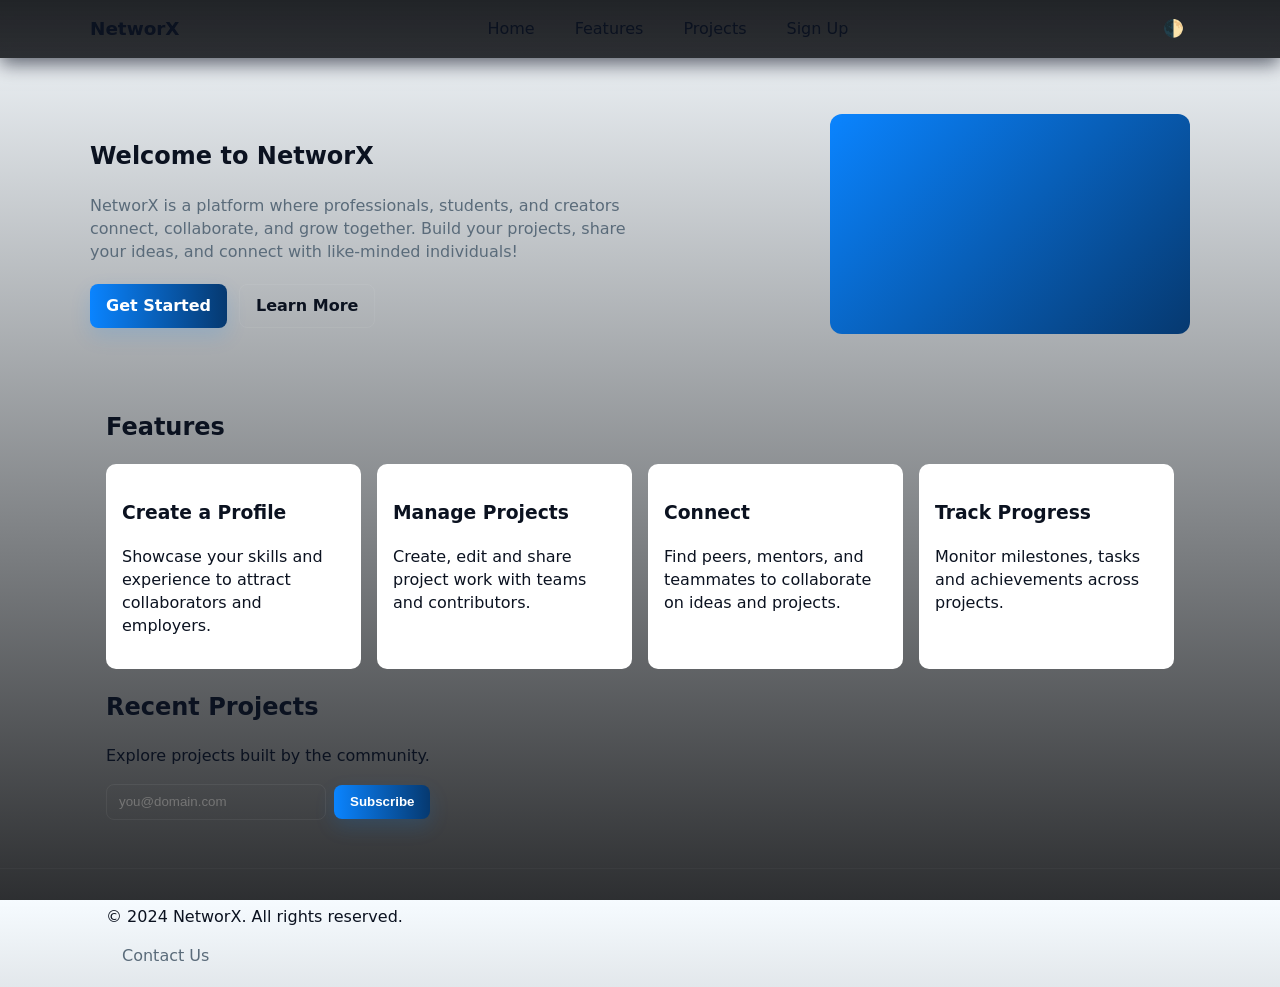
<file: NetworX/frontend/index.html>
<!DOCTYPE html>
<html lang="en">
<head>
    <meta charset="UTF-8">
    <meta name="viewport" content="width=device-width, initial-scale=1.0">
    <title>NetworX 🌐</title>
    <link rel="icon" type="image/png" href="assets/icons/icon.png">
    <!-- Main stylesheet for the site -->
    <link rel="stylesheet" href="css/style.css">
</head>
<body>
    <!-- Site header with responsive navigation and theme toggle -->
    <header class="site-header">
        <div class="container header-inner">
            <div class="brand">
                <a href="index.html">NetworX</a>
            </div>

            <nav class="site-nav" aria-label="Main Navigation">
                <button id="mobileMenuBtn" class="mobile-menu-btn" aria-expanded="false" aria-controls="primaryNav">☰</button>
                <ul id="primaryNav" class="nav-list">
                    <li><a href="#home">Home</a></li>
                    <li><a href="#features">Features</a></li>
                    <li><a href="#projects">Projects</a></li>
                    <li><a href="register.html">Sign Up</a></li>
                </ul>
            </nav>

            <div class="header-actions">
                <button id="themeToggle" class="icon-btn" aria-pressed="false" title="Toggle dark/light">🌓</button>
            </div>
        </div>
    </header>

    <main>
        <section id="home" class="hero container">
            <div class="hero-content animate">
                <h1>Welcome to NetworX</h1>
                <p class="lead">NetworX is a platform where professionals, students, and creators connect, collaborate, and grow together. Build your projects, share your ideas, and connect with like-minded individuals!</p>
                <div class="hero-actions">
                    <a class="btn primary" href="register.html">Get Started</a>
                    <a class="btn ghost" href="#features">Learn More</a>
                </div>
            </div>
            <div class="hero-illustration float animate" aria-hidden="true">
                <!-- Placeholder illustration area -->
            </div>
        </section>

        <section id="features" class="features container">
            <h2>Features</h2>
            <div class="features-grid stagger">
                <article>
                    <h3>Create a Profile</h3>
                    <p>Showcase your skills and experience to attract collaborators and employers.</p>
                </article>
                <article>
                    <h3>Manage Projects</h3>
                    <p>Create, edit and share project work with teams and contributors.</p>
                </article>
                <article>
                    <h3>Connect</h3>
                    <p>Find peers, mentors, and teammates to collaborate on ideas and projects.</p>
                </article>
                <article>
                    <h3>Track Progress</h3>
                    <p>Monitor milestones, tasks and achievements across projects.</p>
                </article>
            </div>
        </section>

        <section id="projects" class="container">
            <h2>Recent Projects</h2>
            <p>Explore projects built by the community.</p>
            <!-- A small form example to demonstrate validation and styles -->
            <form id="newsletterForm" class="inline-form" action="#" method="POST">
                <label for="email" class="visually-hidden">Email</label>
                <input id="email" name="email" type="email" placeholder="you@domain.com" required>
                <button type="submit" class="btn primary">Subscribe</button>
            </form>
        </section>
    </main>

    <footer class="site-footer">
        <div class="container">
            <p>&copy; 2024 NetworX. All rights reserved.</p>
            <a class="muted-link" href="contact.html">Contact Us</a>
        </div>
    </footer>

    <!-- Main script for interactivity -->
    <script src="js/script.js"></script>
</body>
</html>
</file>
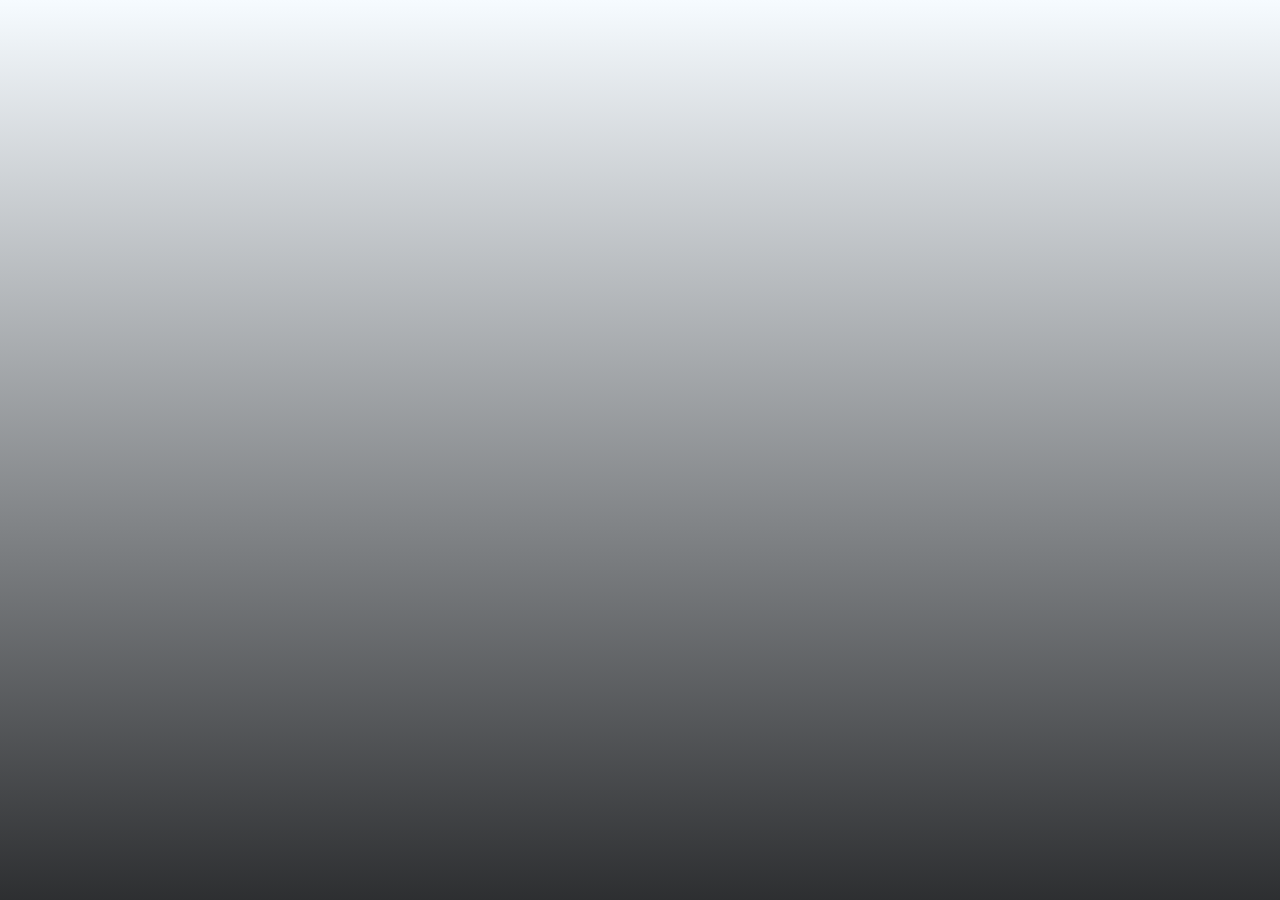
<file: NetworX/frontend/about.html>
<!DOCTYPE html>
<html lang="en">
<head>
    <meta charset="UTF-8">
    <meta name="viewport" content="width=device-width, initial-scale=1.0">
    <title>NetworX 🌐</title>
    <link rel="icon" type="image/png" href="assets/icons/icon.png">
    <link rel="stylesheet" href="css/style.css">
</head>
<body>
    <!-- Content will animate on load -->
    <script src="js/script.js"></script>
    
</body>
</html>
</file>
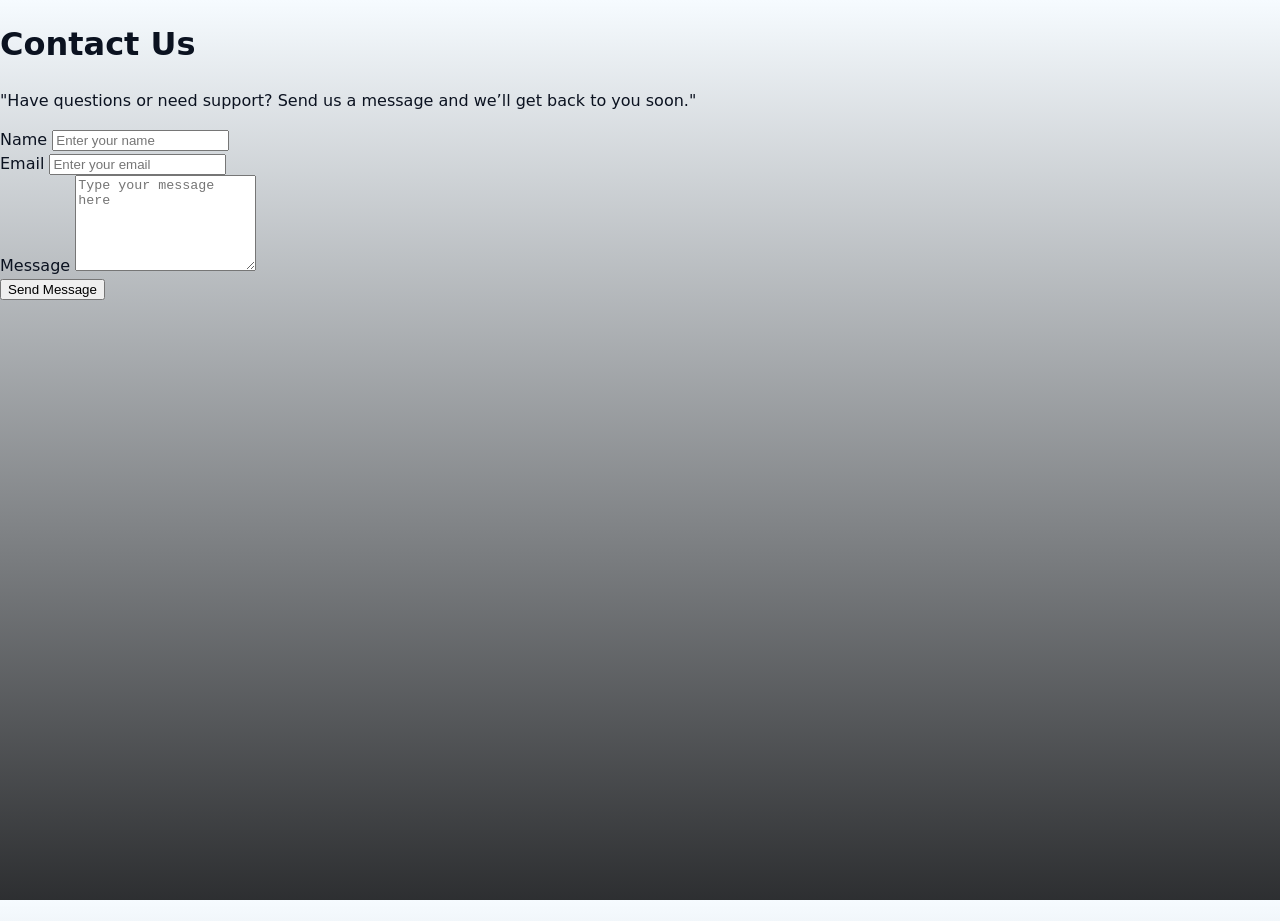
<file: NetworX/frontend/contact.html>
<!DOCTYPE html>
<html lang="en">
<head>
    <meta charset="UTF-8">
    <meta name="viewport" content="width=device-width, initial-scale=1.0">
    <title>NetworX 🌐</title>
    <link rel="icon" type="image/png" href="assets/icons/icon.png">
    <link rel="stylesheet" href="css/style.css">
</head>
<body>
    <h1>Contact Us</h1>
    <p>"Have questions or need support? Send us a message and we’ll get back to you soon."</p>
    <form id="contactForm" action="/contact" method="POST">
        <div>
            <label for="name">Name</label>
            <input type="text" id="name" name="name" required maxlength="100" placeholder="Enter your name">
        </div>

        <div>
            <label for="email">Email</label>
            <input type="email" id="email" name="email" required placeholder="Enter your email">
        </div>

        <div>
            <label for="message">Message</label>
            <textarea id="message" name="message" rows="6" required placeholder="Type your message here"></textarea>
        </div>

        <div>
            <button type="submit">Send Message</button>
         </div> </form>
            <script src="js/script.js"></script>
        </body>
        </html>
</file>
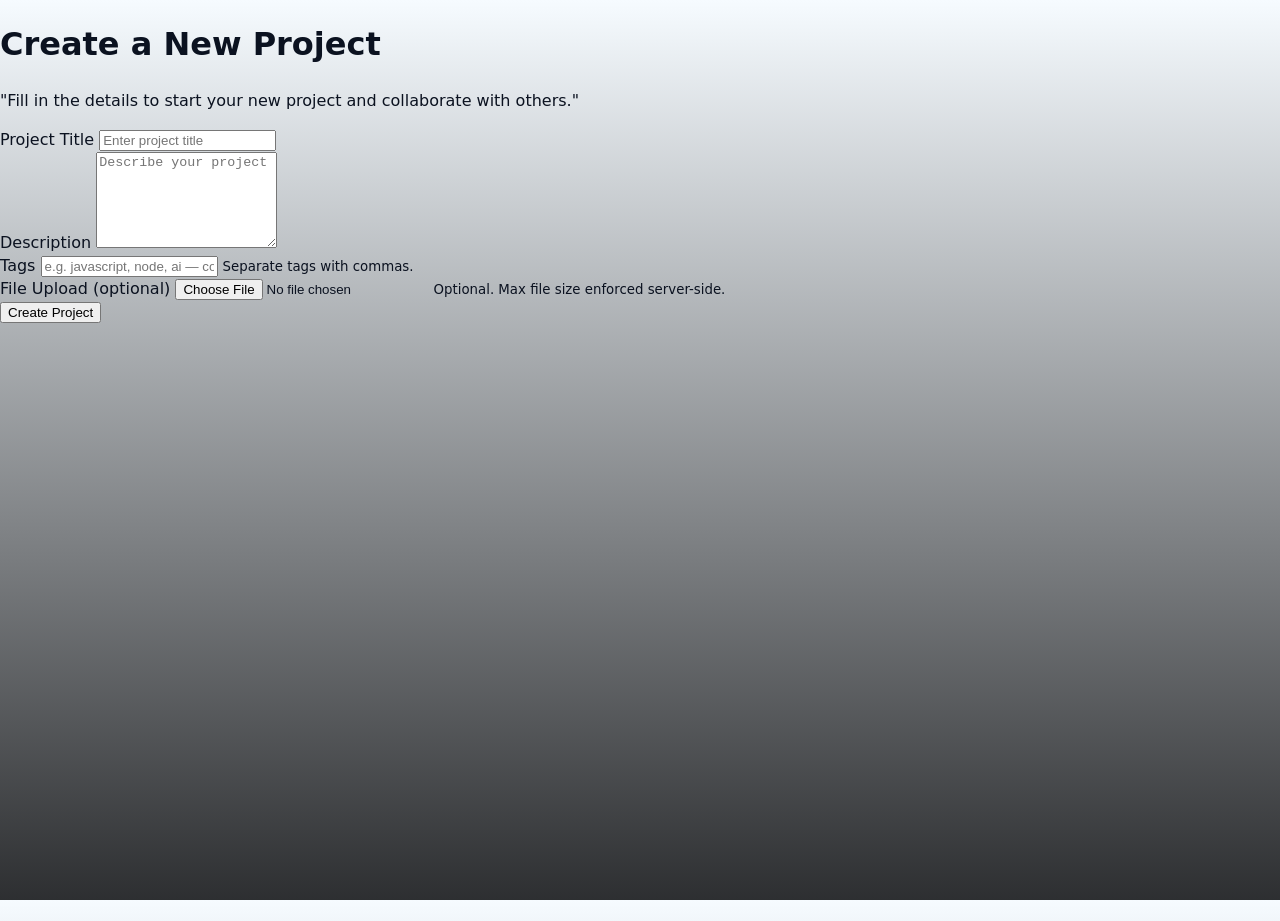
<file: NetworX/frontend/create-project.html>
<!DOCTYPE html>
<html lang="en">
<head>
    <meta charset="UTF-8">
    <meta name="viewport" content="width=device-width, initial-scale=1.0">
    <title>NetworX 🌐</title>
        <link rel="icon" type="image/png" href="assets/icons/icon.png">
        <link rel="stylesheet" href="css/style.css">
    </head>
    <body>
        <!-- Page-level scripts -->
        <script src="js/script.js"></script>
    <h1>Create a New Project</h1>
    <p>"Fill in the details to start your new project and collaborate with others."</p>
    
    <form id="createProjectForm" action="/projects" method="POST" enctype="multipart/form-data">
        <div>
            <label for="title">Project Title</label>
            <input type="text" id="title" name="title" required maxlength="150" placeholder="Enter project title">
        </div>

        <div>
            <label for="description">Description</label>
            <textarea id="description" name="description" rows="6" required placeholder="Describe your project"></textarea>
        </div>

        <div>
            <label for="tags">Tags</label>
            <input type="text" id="tags" name="tags" placeholder="e.g. javascript, node, ai — comma-separated">
            <small>Separate tags with commas.</small>
        </div>

        <div>
            <label for="attachment">File Upload (optional)</label>
            <input type="file" id="attachment" name="attachment" accept=".zip,.pdf,.png,.jpg,.jpeg,.docx">
            <small>Optional. Max file size enforced server-side.</small>
        </div>

        <div>
            <button type="submit">Create Project</button>
        </div>
    </form>

    
</body>
</html>
</file>
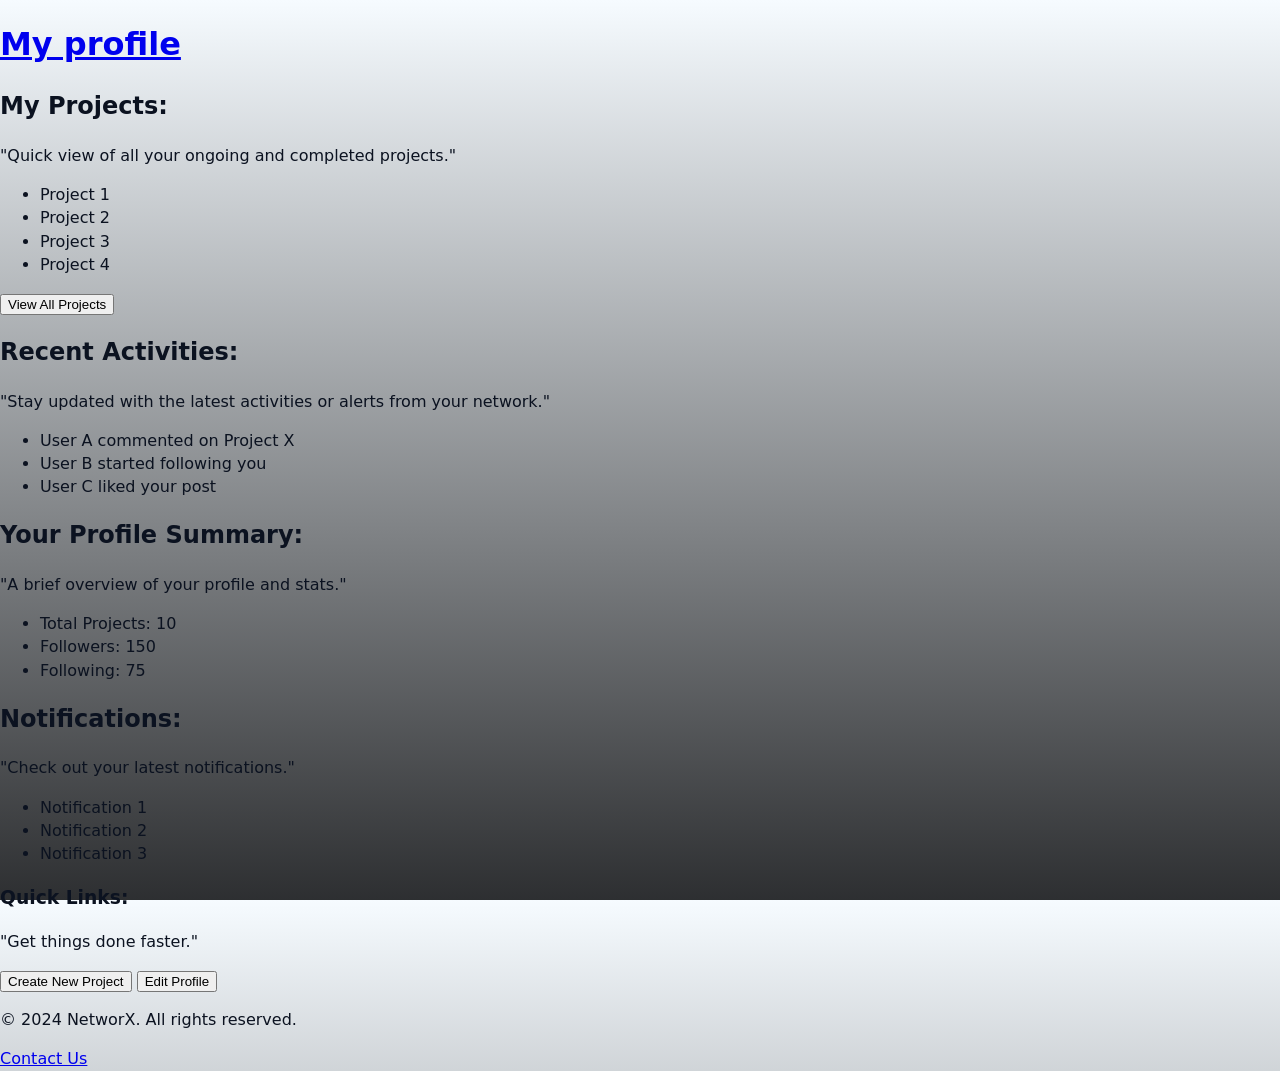
<file: NetworX/frontend/dashboard.html>
<!DOCTYPE html>
<html lang="en">
<head>
    <meta charset="UTF-8">
    <meta name="viewport" content="width=<device-width>, initial-scale=1.0">
    <title>NetworX 🌐</title>
        <link rel="icon" type="image/png" href="assets/icons/icon.png">
        <link rel="stylesheet" href="css/style.css">
    </head>
    <body>
        <!-- Animations and interactivity -->
        <script src="js/script.js"></script>
    <a href="profile.html"><h1>My profile</h1></a>
   <section>
     <h1>My Projects:</h1>
     <p>"Quick view of all your ongoing and completed projects."</p>
        <!-- Projects will be listed here -->
         <ul>
            <li> Project 1</li>
            <li> Project 2</li>
            <li> Project 3</li>
            <li> Project 4</li>
        </ul>
        <button onclick="location.href='projects.html'">View All Projects</button>
   </section>
   <section>
     <h1>Recent Activities:</h1>
     <p>"Stay updated with the latest activities  or alerts from your network."</p>
        <!-- Recent activities will be displayed here -->
         <ul>
            <li> User A commented on Project X</li>
            <li> User B started following you</li>
            <li> User C liked your post</li>
        </ul>
   </section>
   <section>
     <h1>Your Profile Summary:</h1>
     <p>"A brief overview of your profile and stats."</p>
        <!-- Profile summary details -->
         <ul>
            <li> Total Projects: 10</li>
            <li> Followers: 150</li>
            <li> Following: 75</li>
        </ul>
   </section>
   <section>
     <h1>Notifications:</h1>
     <p>"Check out your latest notifications."</p>
        <!-- Notifications will be displayed here -->
         <ul>
            <li> Notification 1</li>
            <li> Notification 2</li>
            <li> Notification 3</li>
        </ul>
        <section>
            <h1>Quick Links:</h1>
            <p>"Get things done faster."</p>
            <button onclick="location.href='create-project.html'">Create New Project</button>
            <button onclick="location.href='profile.html'">Edit Profile</button>
        </section>
        
        <footer>
            <p>&copy; 2024 NetworX. All rights reserved.</p>  <a href="contact.html">Contact Us</a> 
            </footer>     
</body>
</html>
</file>
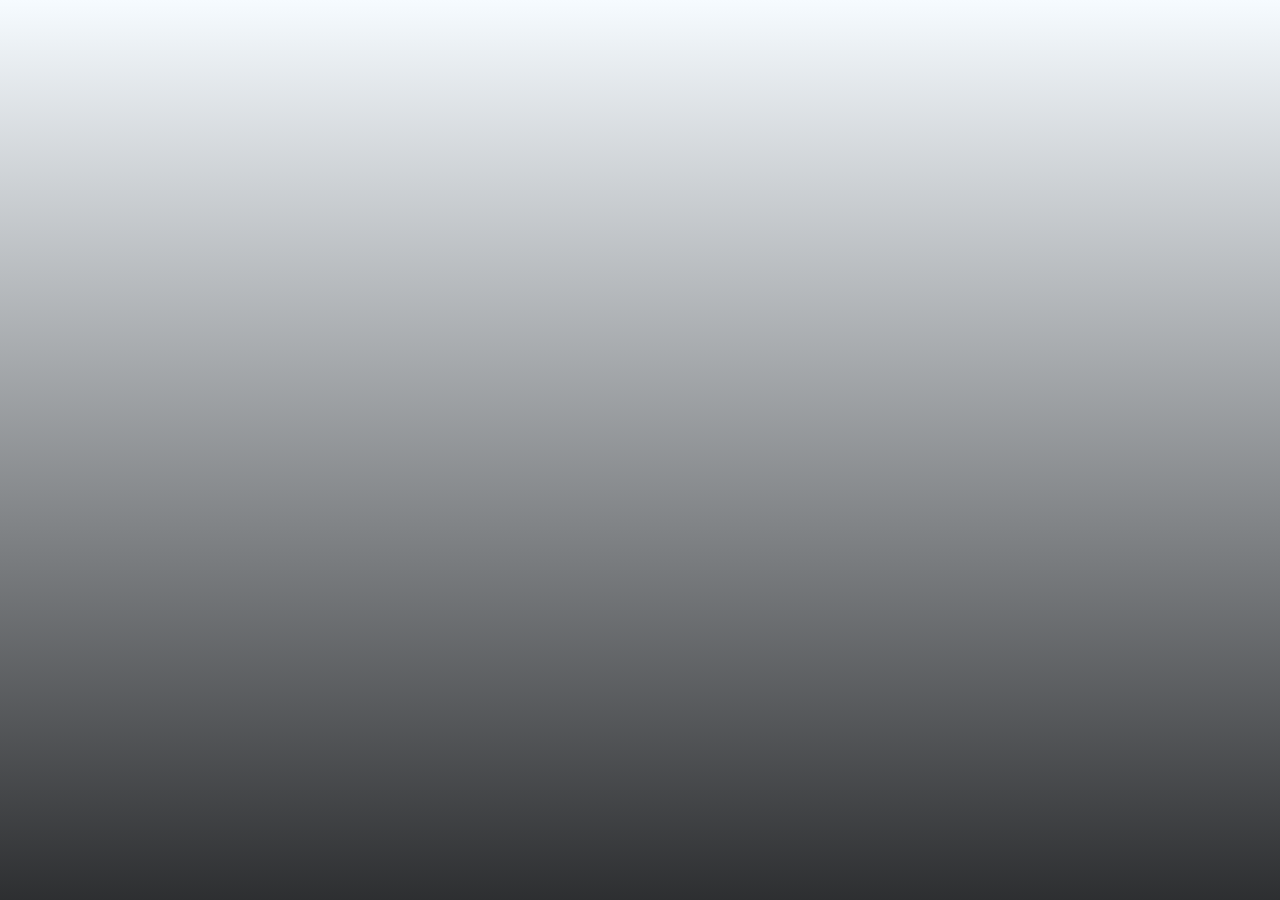
<file: NetworX/frontend/feed.html>
<!DOCTYPE html>
<html lang="en">
<head>
    <meta charset="UTF-8">
    <meta name="viewport" content="width=device-width, initial-scale=1.0">
    <title>NetworX 🌐</title>
    <link rel="icon" type="image/png" href="assets/icons/icon.png">
    <link rel="stylesheet" href="css/style.css">
</head>
<body>
    <!-- Small page; default animations will apply to the first section/main -->
    <script src="js/script.js"></script>
</body>
</html>
</file>
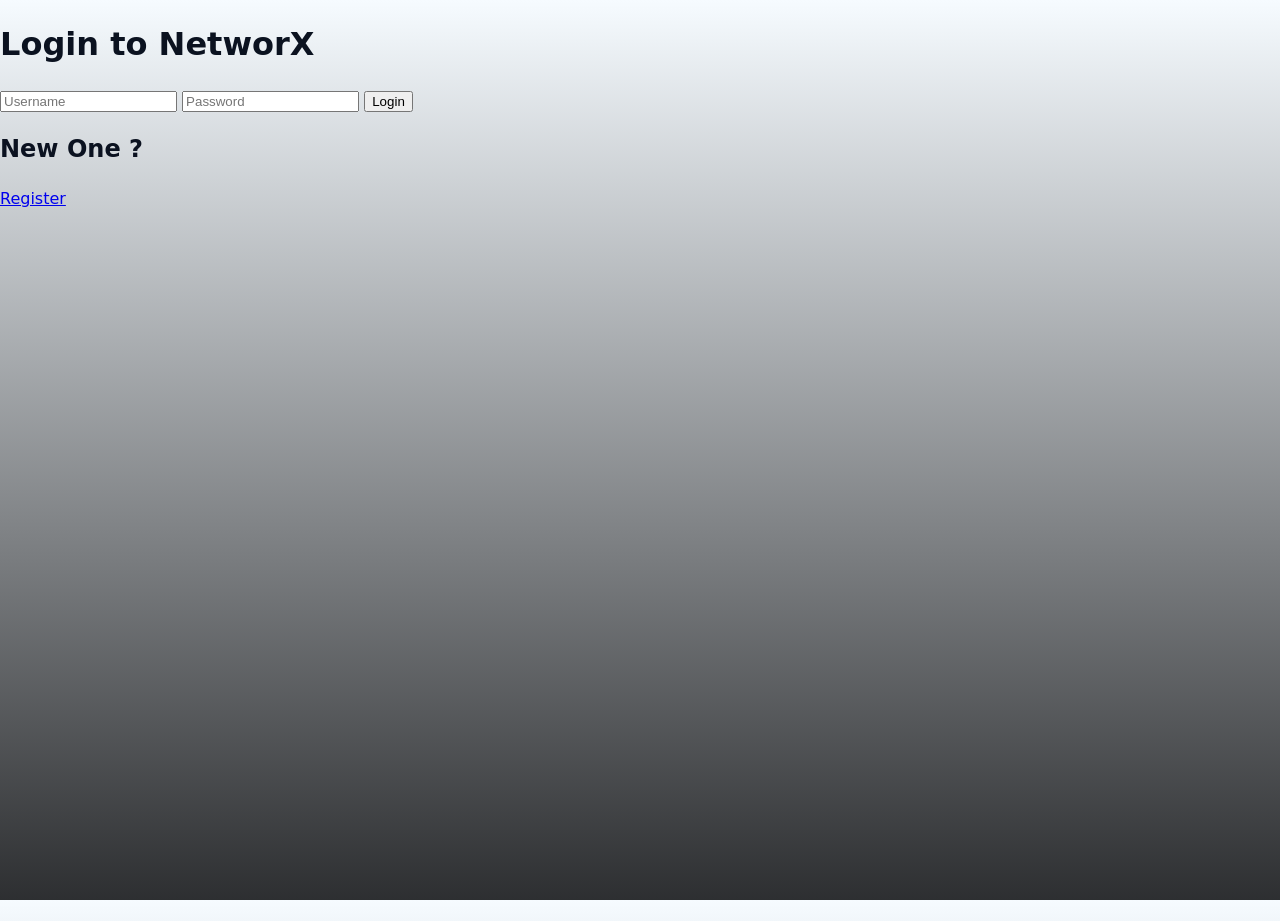
<file: NetworX/frontend/login.html>
<!DOCTYPE html>
<html lang="en">
<head>
<meta charset="UTF-8">
<meta name="viewport" content="width=device-width, initial-scale=1.0">
<title>NetworX Login</title>
<link rel="stylesheet" href="css/style.css"><link rel="icon" type="image/png" href="assets/icons/icon.png">
</head>
<body>
<h1> Login to NetworX </h1>
<form id="loginForm">
    <input type="text" id="username" placeholder="Username" required>
    <input type="password" id="password" placeholder="Password" required>
    <button type="submit">Login</button>
</form>
<h2>New One ?</h2>
<a href="register.html"> Register </a>
<script src="js/main.js"></script>
<script src="js/script.js"></script>
</body>
</html>
</file>
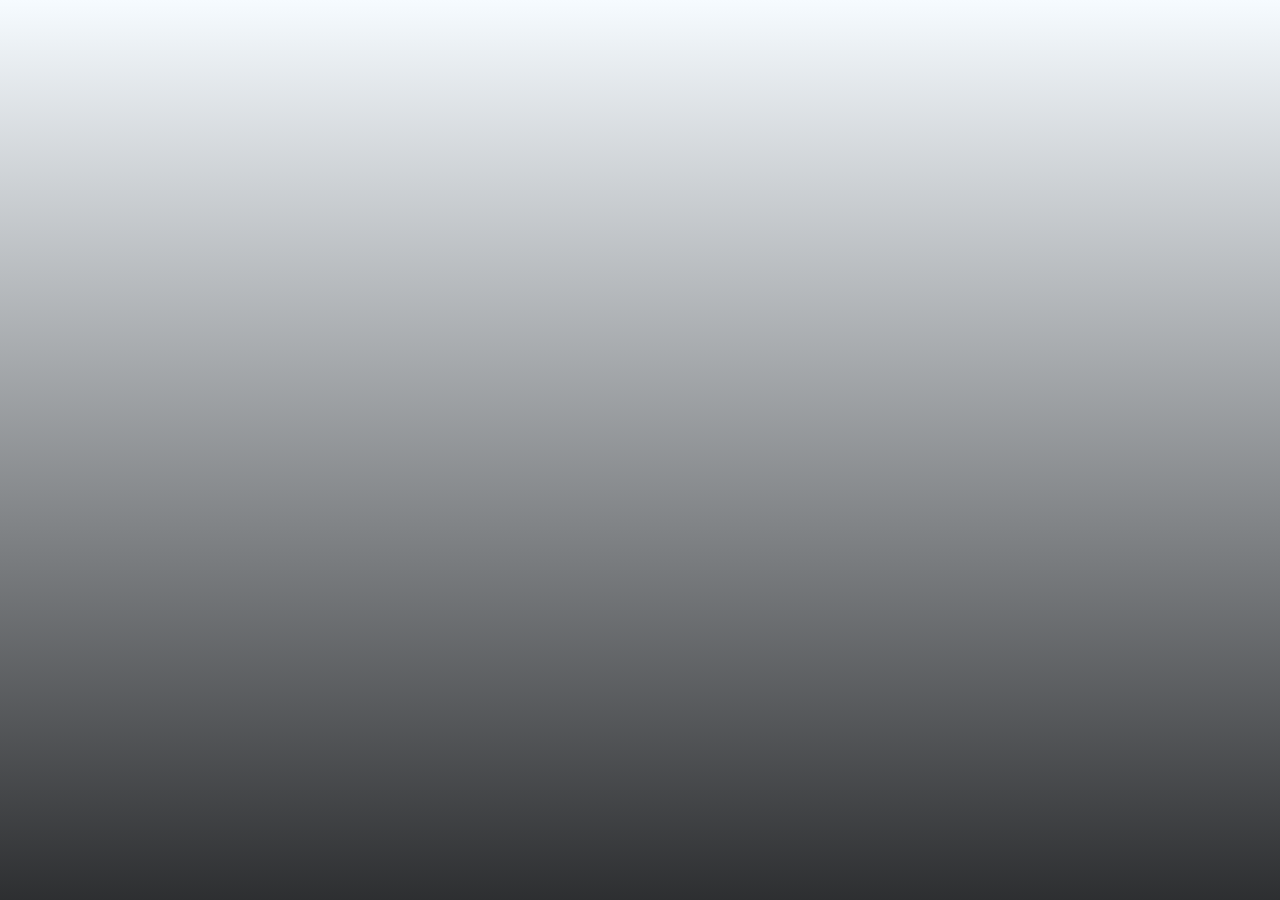
<file: NetworX/frontend/notifications.html>
<!DOCTYPE html>
<html lang="en">
<head>
    <meta charset="UTF-8">
    <meta name="viewport" content="width=device-width, initial-scale=1.0">
    <title>NetworX 🌐</title>
    <link rel="icon" type="image/png" href="assets/icons/icon.png">
    <link rel="stylesheet" href="css/style.css">
</head>
<body>
    <script src="js/script.js"></script>
</body>
</html>
</file>
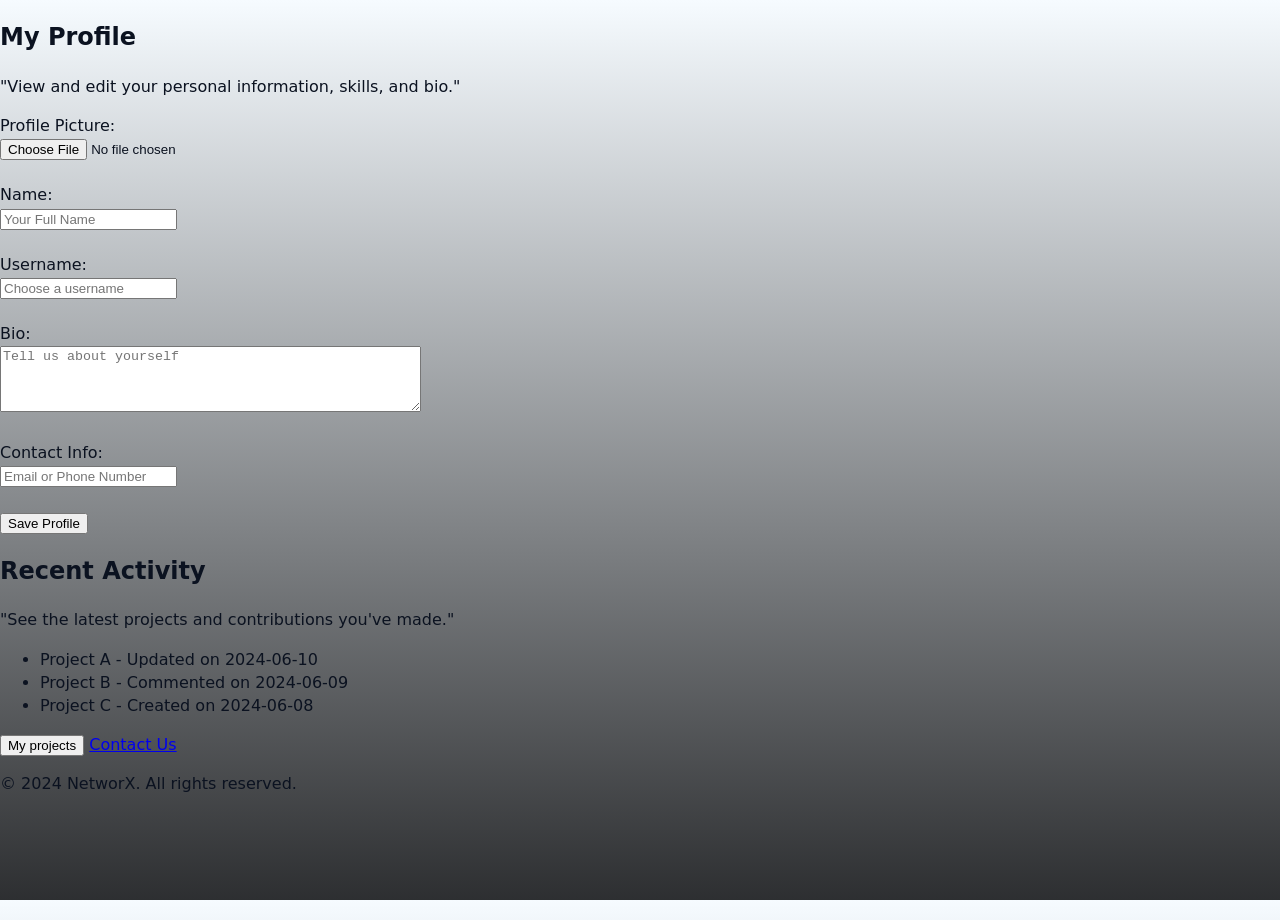
<file: NetworX/frontend/profile.html>
<!DOCTYPE html>
<html lang="en">
<head>
<meta charset="UTF-8">
<meta name="viewport" content="width=device-width, initial-scale=1.0">
<title>Profile - NetworX</title>
<link rel="stylesheet" href="css/style.css">
<link rel="icon" type="image/png" href="assets/icons/icon.png">
</head>
<body>
    <section>
        <h1> My Profile</h1>
        <p>"View and edit your personal information, skills, and bio."</p>
        <form action="profile_success.html" method="POST" enctype="multipart/form-data">
    <!-- Profile Picture -->
    <label for="profilePic">Profile Picture:</label><br>
    <input type="file" id="profilePic" name="profilePic" accept="image/*"><br><br>

    <!-- Name -->
    <label for="name">Name:</label><br>
    <input type="text" id="name" name="name" placeholder="Your Full Name" required><br><br>

    <!-- Username -->
    <label for="username">Username:</label><br>
    <input type="text" id="username" name="username" placeholder="Choose a username" required><br><br>

    <!-- Bio -->
    <label for="bio">Bio:</label><br>
    <textarea id="bio" name="bio" placeholder="Tell us about yourself" rows="4" cols="50"></textarea><br><br>

    <!-- Contact Info -->
    <label for="contact">Contact Info:</label><br>
    <input type="text" id="contact" name="contact" placeholder="Email or Phone Number"><br><br>

    <!-- Submit Button -->
    <button type="submit">Save Profile</button>
  </form>
    </section>
    <section>
        <h1>Recent Activity</h1><p>"See the latest projects and contributions you've made."</p>
        <ul>
            <li> Project A - Updated on 2024-06-10</li>
            <li> Project B - Commented on 2024-06-09</li>
            <li> Project C - Created on 2024-06-08</li>
        </ul>
        <button onclick="location.href='projects.html'">My projects</button>
        <a href="contact.html">Contact Us</a>
<footer>
    <p>&copy; 2024 NetworX. All rights reserved.</p>   
    </footer>
    <script src="js/script.js"></script>
</body>
</html>
</file>
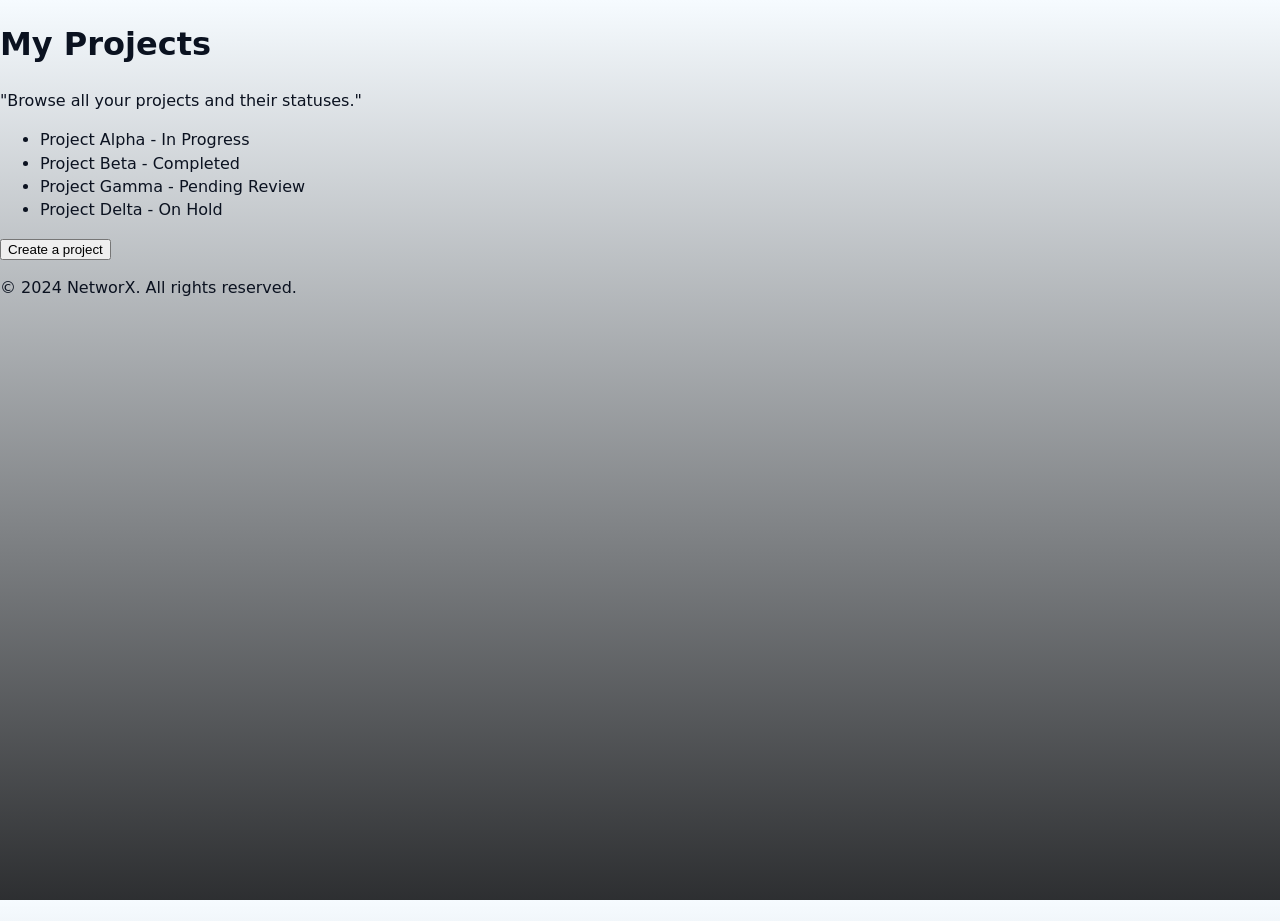
<file: NetworX/frontend/projects.html>
<!DOCTYPE html>
<html lang="en">
<head>
    <meta charset="UTF-8">
    <meta name="viewport" content="width=device-width, initial-scale=1.0">
    <title>NetworX 🌐</title>
    <link rel="icon" type="image/png" href="assets/icons/icon.png">
    <link rel="stylesheet" href="css/style.css">
</head>
<body>
    <h1>My Projects</h1>
    <p>"Browse all your projects and their statuses."</p>
    <ul>
        <li> Project Alpha - In Progress</li>
        <li> Project Beta - Completed</li>
        <li> Project Gamma - Pending Review</li>
        <li> Project Delta - On Hold</li>
    </ul>
    <button onclick="location.href='create-project.html'">Create a project</button>
    <footer>
        <p>&copy; 2024 NetworX. All rights reserved.</p>    
    </footer>
    <script src="js/script.js"></script>
</body>
</html>
</file>
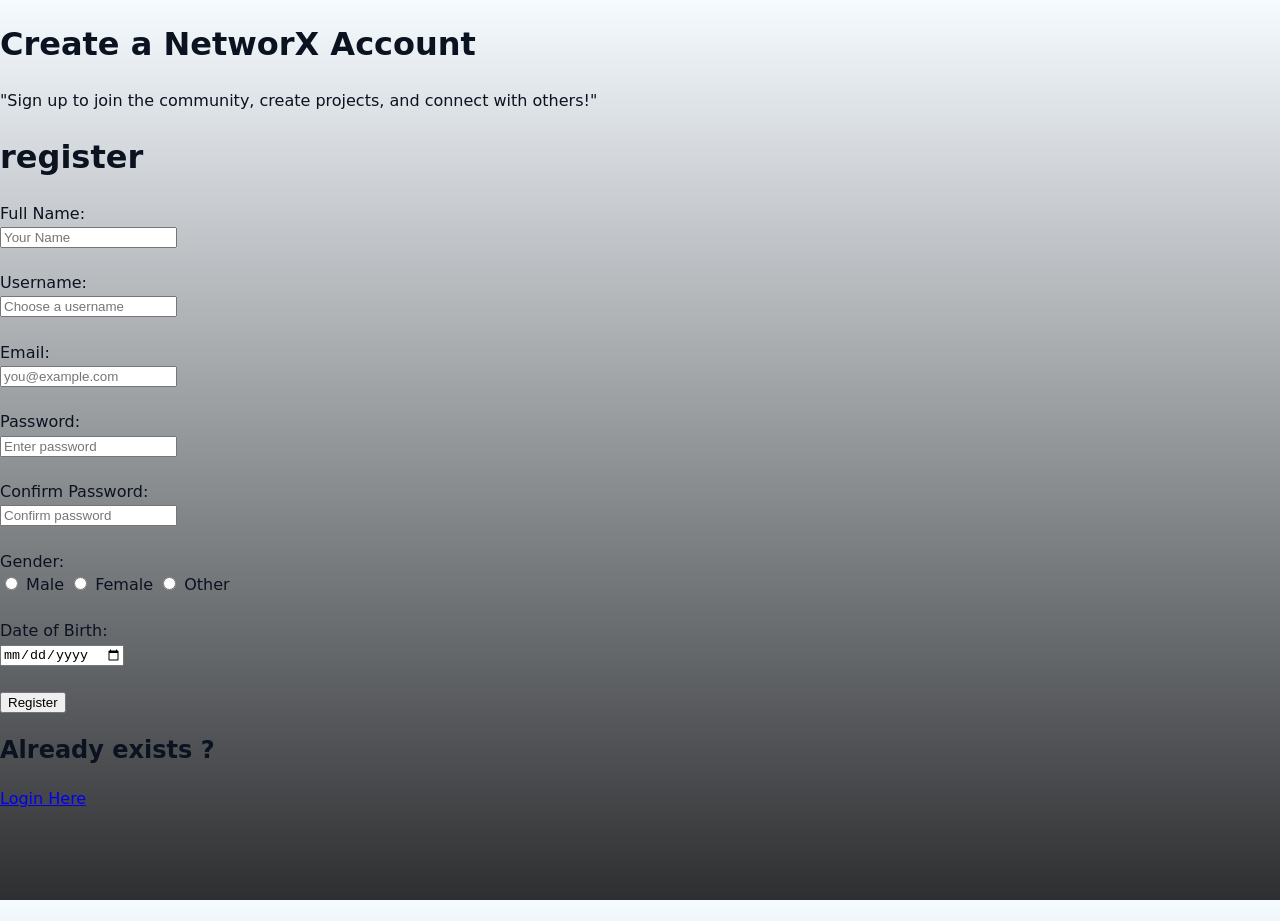
<file: NetworX/frontend/register.html>
<!DOCTYPE html>
<html lang="en">
<head>
    <meta charset="UTF-8">
    <meta name="viewport" content="width=device-width, initial-scale=1.0">
    <title>NetworX 🌐</title>
    <link rel="icon" type="image/png" href="assets/icons/icon.png">
    <link rel="stylesheet" href="css/style.css">
</head>
<body>
    <h1>Create a NetworX Account</h1>
    <p>"Sign up to join the community, create projects, and connect with others!"</p>
    <h1>register</h1>
    <form action="register_success.html" method="POST">
    <!-- Full Name -->
    <label for="fullname">Full Name:</label><br>
    <input type="text" id="fullname" name="fullname" placeholder="Your Name" required><br><br>

    <!-- Username -->
    <label for="username">Username:</label><br>
    <input type="text" id="username" name="username" placeholder="Choose a username" required><br><br>

    <!-- Email -->
    <label for="email">Email:</label><br>
    <input type="email" id="email" name="email" placeholder="you@example.com" required><br><br>

    <!-- Password -->
    <label for="password">Password:</label><br>
    <input type="password" id="password" name="password" placeholder="Enter password" required><br><br>

    <!-- Confirm Password -->
    <label for="confirm_password">Confirm Password:</label><br>
    <input type="password" id="confirm_password" name="confirm_password" placeholder="Confirm password" required><br><br>

    <!-- Gender -->
    <label>Gender:</label><br>
    <input type="radio" id="male" name="gender" value="male">
    <label for="male">Male</label>
    <input type="radio" id="female" name="gender" value="female">
    <label for="female">Female</label>
    <input type="radio" id="other" name="gender" value="other">
    <label for="other">Other</label><br><br>

    <!-- Date of Birth -->
    <label for="dob">Date of Birth:</label><br>
    <input type="date" id="dob" name="dob" required><br><br>

    <!-- Submit Button -->
    <button type="submit" onclick="location.href='dashboard.html'">Register</button>
  </form>
  <h2>Already exists ?</h2> <a href="login.html">Login Here</a>
  <script src="js/script.js"></script>
</body>
</html>
</file>
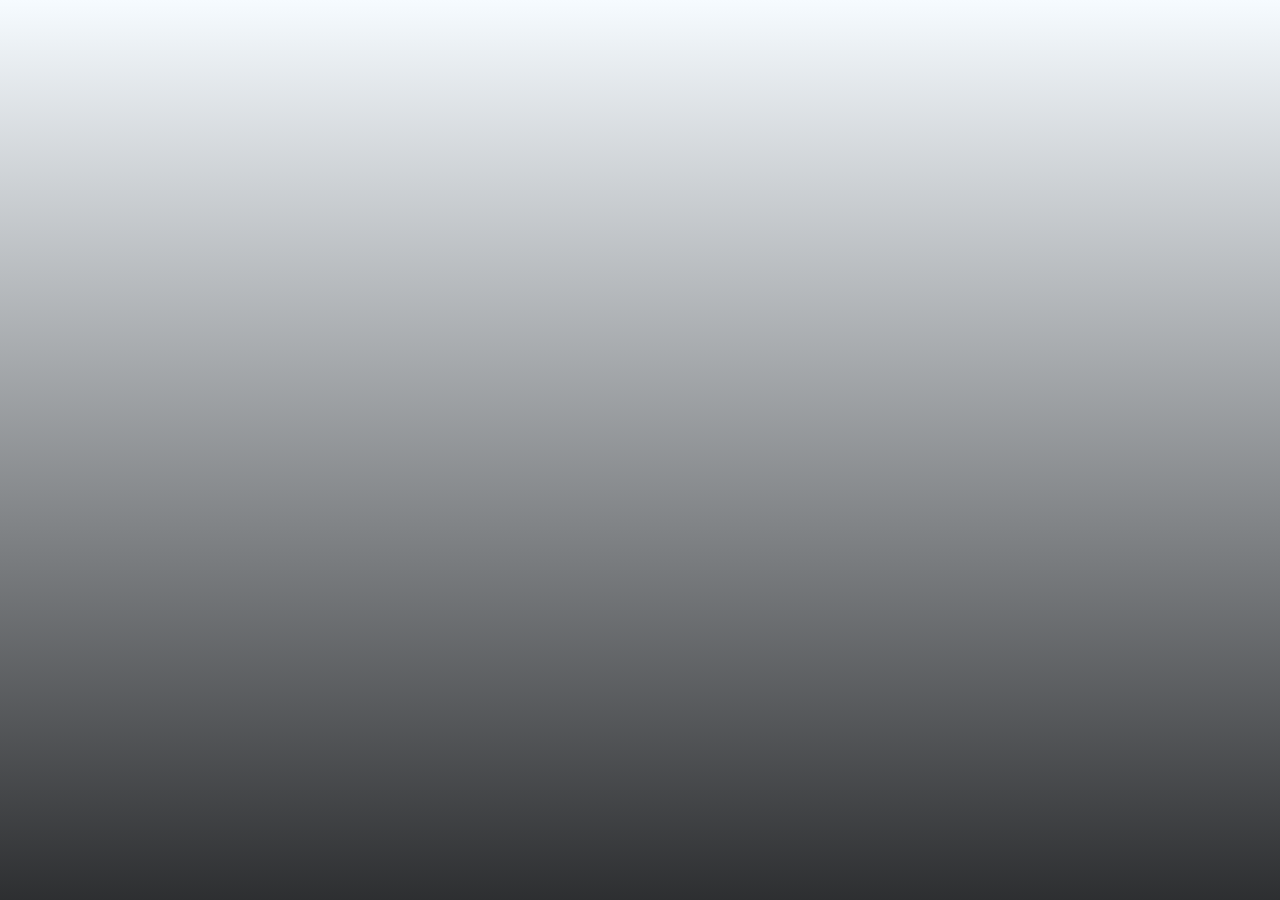
<file: NetworX/frontend/signup.html>
<!DOCTYPE html>
<html lang="en">
<head>
    <meta charset="UTF-8">
    <meta name="viewport" content="width=device-width, initial-scale=1.0">
    <title>NetworX 🌐</title>
    <link rel="stylesheet" href="css/style.css">
</head>
<body>
    <script src="js/script.js"></script>
</body>
</html>
</file>
<file: NetworX/frontend/css/style.css>
/*
 * frontend/css/style.css
 * Modern responsive styling for NetworX
 * - Blue and black theme with light/dark mode support
 * - Sticky header, button hover effects, input focus styles
 * - Responsive layout using flexbox/grid
 */

:root{
	/* Theme colors (light by default) */
	--bg: #0b0f13; /* near-black page background (used as base) */
	--card: #0f1720;
	--text: #e6eef8;
	--muted: #9aa8bf;
	--brand-blue: #0a84ff; /* bright blue */
	--brand-deep: #063970; /* deep blue */
	--glass: rgba(255,255,255,0.03);
	--radius: 10px;
	--container: 1100px;
	--transition: 200ms cubic-bezier(.2,.9,.3,1);
}

/* Light theme overrides (optional) */
:root[data-theme="light"]{
	--bg: #f6fbff;
	--card: #ffffff;
	--text: #0b1220;
	--muted: #5a6b7a;
	--glass: rgba(0,0,0,0.04);
}

/* Base reset and typography */
*{box-sizing:border-box}
html,body{height:100%;}
body{
	margin:0;
	font-family:Inter, system-ui, -apple-system, "Segoe UI", Roboto, "Helvetica Neue", Arial;
	background:linear-gradient(180deg,var(--bg), #050608 120%);
	color:var(--text);
	-webkit-font-smoothing:antialiased;
	-moz-osx-font-smoothing:grayscale;
	line-height:1.45;
}

.container{width:100%;max-width:var(--container);margin:0 auto;padding:0 1rem}

/* Visually hidden helper for accessibility */
.visually-hidden{position:absolute!important;height:1px;width:1px;overflow:hidden;clip:rect(1px,1px,1px,1px);white-space:nowrap}

/* Header */
.site-header{
	position:sticky;top:0;z-index:999;background:linear-gradient(180deg, rgba(10,12,16,0.9), rgba(10,12,16,0.85));backdrop-filter:blur(6px);
	box-shadow:0 6px 18px rgba(2,6,23,0.6);
}
.header-inner{display:flex;align-items:center;justify-content:space-between;gap:1rem;padding:0.75rem 0}
.brand a{font-weight:700;color:var(--text);text-decoration:none;font-size:1.15rem}

/* Navigation */
.site-nav{display:flex;align-items:center}
.nav-list{list-style:none;margin:0;padding:0;display:flex;gap:1rem;align-items:center}
.nav-list a{color:var(--text);text-decoration:none;padding:0.5rem 0.75rem;border-radius:8px;transition:all var(--transition)}
.nav-list a:hover{background:var(--glass);transform:translateY(-2px)}

.mobile-menu-btn{display:none;border:0;background:transparent;color:var(--text);font-size:1.15rem;padding:0.5rem;border-radius:6px}
.icon-btn{background:transparent;border:0;color:var(--text);font-size:1.05rem;padding:0.4rem;border-radius:6px;cursor:pointer}

/* Hero */
.hero{display:grid;grid-template-columns:1fr 360px;gap:2rem;align-items:center;padding:3.5rem 0}
.lead{color:var(--muted);max-width:54ch}
.hero-actions{margin-top:1.25rem;display:flex;gap:0.75rem}
.hero-illustration{background:linear-gradient(135deg,var(--brand-blue),var(--brand-deep));min-height:220px;border-radius:12px}

/* Features grid */
.features-grid{display:grid;grid-template-columns:repeat(4,1fr);gap:1rem;margin-top:1rem}
.features-grid article{background:var(--card);padding:1rem;border-radius:10px;box-shadow:inset 0 1px 0 rgba(255,255,255,0.02)}

/* Buttons */
.btn{display:inline-flex;align-items:center;gap:0.5rem;padding:0.6rem 1rem;border-radius:8px;border:0;cursor:pointer;text-decoration:none;font-weight:600;transition:transform var(--transition),box-shadow var(--transition)}
.btn.primary{background:linear-gradient(90deg,var(--brand-blue),var(--brand-deep));color:white;box-shadow:0 8px 20px rgba(10,132,255,0.15)}
.btn.primary:hover{transform:translateY(-3px);box-shadow:0 18px 36px rgba(6,57,112,0.18)}
.btn.ghost{background:transparent;border:1px solid rgba(255,255,255,0.06);color:var(--text)}

/* Inline form (newsletter example) */
.inline-form{display:flex;gap:0.5rem;align-items:center;margin-top:1rem}
.inline-form input[type="email"]{padding:0.6rem 0.75rem;border-radius:8px;border:1px solid rgba(255,255,255,0.06);background:transparent;color:var(--text);min-width:220px;transition:box-shadow var(--transition),border-color var(--transition)}

/* Input focus effects */
input:focus,textarea:focus,select:focus{
	outline:none;border-color:var(--brand-blue);box-shadow:0 6px 18px rgba(10,132,255,0.12);
}

/* Footer */
.site-footer{padding:1.25rem 0;border-top:1px solid rgba(255,255,255,0.03);margin-top:3rem}
.site-footer .muted-link{color:var(--muted);text-decoration:none;margin-left:1rem}

/* Utility muted text */
.muted{color:var(--muted)}

/* Responsive adjustments */
@media (max-width:1000px){
	.features-grid{grid-template-columns:repeat(2,1fr)}
	.hero{grid-template-columns:1fr}
	.hero-illustration{order:-1}
}

@media (max-width:700px){
	.header-inner{padding:0.5rem 0}
	.nav-list{position:fixed;right:0;top:64px;background:var(--card);flex-direction:column;padding:1rem;border-radius:10px;width:220px;transform:translateX(12px);box-shadow:0 12px 40px rgba(2,6,23,0.6);display:none}
	.nav-list li{width:100%}
	.nav-list a{display:block;padding:0.75rem;border-radius:8px}
	.mobile-menu-btn{display:inline-block}
	body.nav-open .nav-list{display:flex}
	.features-grid{grid-template-columns:1fr}
}

/* Small screens */
@media (max-width:420px){
	.container{padding:0 0.75rem}
	.hero{padding:2rem 0}
}

/* Smooth transition helper */
button, a, input, textarea{transition:all var(--transition)}

/* ==========================
   Animations
   ========================== */
/* Fade-up entrance used for hero content and cards */
.animate {
	opacity: 0;
	transform: translateY(12px) scale(0.995);
	transition: opacity 420ms cubic-bezier(.2,.9,.3,1), transform 420ms cubic-bezier(.2,.9,.3,1);
}
.animate.in-view{
	opacity: 1;
	transform: translateY(0) scale(1);
}

/* Slight float animation for hero illustration */
@keyframes floatY {
	0% { transform: translateY(0) rotate(-1deg); }
	50% { transform: translateY(-10px) rotate(1deg); }
	100% { transform: translateY(0) rotate(-1deg); }
}
.hero-illustration.float{animation: floatY 6s ease-in-out infinite; transform-origin:center}

/* Pop-in when buttons appear */
@keyframes popIn {
	0% { transform: scale(.92); opacity:0 }
	60% { transform: scale(1.02); opacity:1 }
	100% { transform: scale(1); opacity:1 }
}
.btn.pop{animation: popIn 360ms var(--transition) both}

/* Stagger helper for lists of elements (applies delay via CSS variable) */
.stagger > * { --i: 0; opacity:0; transform: translateY(10px); transition:opacity 420ms calc(var(--i) * 90ms), transform 420ms calc(var(--i) * 90ms); }
.stagger > *.in-view { opacity:1; transform: translateY(0); }

/* Feature cards: start slightly offset and animate in */
.features-grid article { will-change: transform, opacity; }
.features-grid article.animate { opacity:0; transform: translateY(12px); }
.features-grid article.animate.in-view { opacity:1; transform: translateY(0); }

/* Button ripple (visual only) */
.ripple { position: relative; overflow: hidden; }
.ripple .ripple-effect { position: absolute; border-radius: 50%; background: rgba(255,255,255,0.18); transform: scale(0); animation: ripple 560ms ease-out; pointer-events:none; }
@keyframes ripple { to { transform: scale(12); opacity:0; } }
</file>
